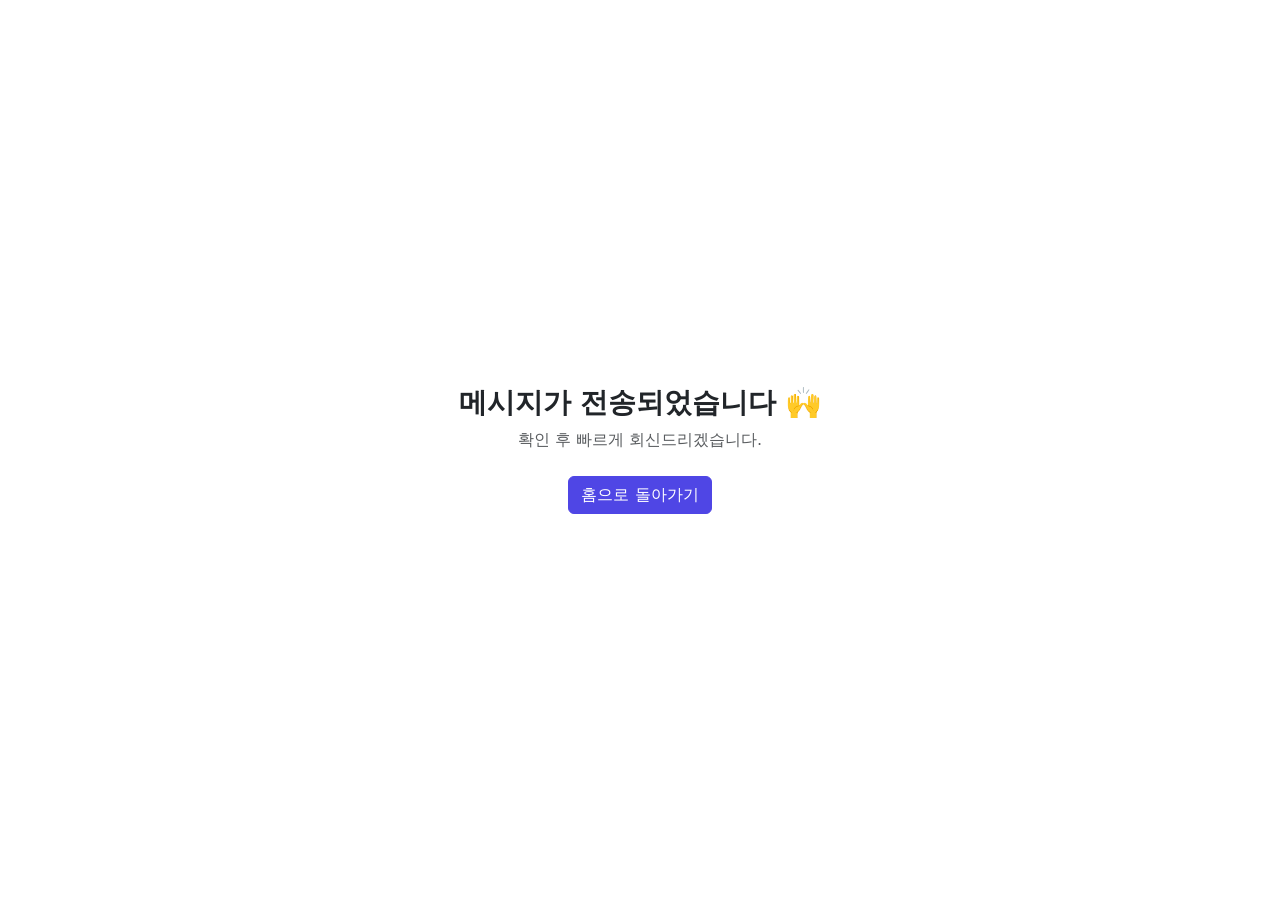
<file: success.html>
<!DOCTYPE html>
<html lang="ko" data-bs-theme="light">
<head>
    <meta charset="UTF-8">
    <meta name="viewport" content="width=device-width, initial-scale=1.0">
    <meta name="robots" content="noindex">
    <title>메시지 전송 완료</title>
    <link rel="icon" href="/assets/favicon.svg" type="image/svg+xml">
    <script src="/theme-init.js"></script>
    <link rel="stylesheet" href="https://cdn.jsdelivr.net/npm/bootstrap@5.3.2/dist/css/bootstrap.min.css">
    <link rel="stylesheet" href="/styles.css">
</head>
<body class="d-flex align-items-center justify-content-center text-center" style="min-height:100vh">
    <!-- JS가 꺼진 환경에서 폼을 제출했을 때 보여지는 페이지 -->
    <main class="container">
        <h1 class="h3 fw-bold">메시지가 전송되었습니다 🙌</h1>
        <p class="text-body-secondary">확인 후 빠르게 회신드리겠습니다.</p>
        <a href="/" class="btn btn-primary mt-2">홈으로 돌아가기</a>
    </main>
</body>
</html>
</file>
<file: styles.css>
/* ===== 디자인 토큰 ===== */
:root {
    --accent: #4f46e5;
    --accent-2: #06b6d4;
    --surface-alt: #f6f7fb;
    --card-bg: #ffffff;
    --nav-bg: rgba(255, 255, 255, 0.85);
    --bs-primary: var(--accent);
    --bs-primary-rgb: 79, 70, 229;
    --bs-link-color: var(--accent);
    --bs-link-color-rgb: 79, 70, 229;
}

[data-bs-theme="dark"] {
    --accent: #818cf8;
    --surface-alt: #161a23;
    --card-bg: #1d2230;
    --nav-bg: rgba(17, 20, 28, 0.85);
    --bs-body-bg: #11141c;
    --bs-primary-rgb: 129, 140, 248;
    --bs-link-color: var(--accent);
    --bs-link-color-rgb: 129, 140, 248;
}

/* ===== 기본 ===== */
html {
    scroll-behavior: smooth;
    scroll-padding-top: 72px;
}

body {
    font-family: 'Pretendard Variable', Pretendard, -apple-system, BlinkMacSystemFont, system-ui, 'Apple SD Gothic Neo', 'Noto Sans KR', 'Malgun Gothic', sans-serif;
    word-break: keep-all;
}

.btn-primary {
    --bs-btn-bg: var(--accent);
    --bs-btn-border-color: var(--accent);
    --bs-btn-hover-bg: #4338ca;
    --bs-btn-hover-border-color: #4338ca;
    --bs-btn-active-bg: #3730a3;
    --bs-btn-color: #fff;
}

.skip-link {
    position: absolute;
    top: 8px;
    left: 8px;
    z-index: 2000;
    padding: 8px 12px;
    background: var(--accent);
    color: #fff;
    border-radius: 8px;
}

/* ===== 네비게이션 ===== */
.navbar {
    backdrop-filter: saturate(180%) blur(12px);
    background-color: var(--nav-bg);
    border-bottom: 1px solid var(--bs-border-color-translucent);
}

.brand-mark {
    display: inline-grid;
    place-items: center;
    width: 32px;
    height: 32px;
    margin-right: 4px;
    border-radius: 8px;
    background: linear-gradient(135deg, var(--accent), var(--accent-2));
    color: #fff;
    font-size: 0.85rem;
}

.navbar .nav-link.active {
    color: var(--accent) !important;
    font-weight: 600;
}

.btn-icon {
    width: 40px;
    height: 40px;
    border-radius: 50%;
    border: 1px solid var(--bs-border-color);
    color: var(--bs-body-color);
}

/* ===== 히어로 ===== */
.hero {
    padding: 96px 0;
    background:
        radial-gradient(600px 300px at 85% 10%, rgba(6, 182, 212, 0.12), transparent),
        radial-gradient(600px 300px at 10% 90%, rgba(79, 70, 229, 0.12), transparent);
}

.eyebrow {
    display: inline-block;
    padding: 4px 12px;
    border-radius: 999px;
    background: rgba(var(--bs-primary-rgb), 0.1);
    color: var(--accent);
    font-size: 0.85rem;
    font-weight: 600;
}

.text-gradient {
    background: linear-gradient(135deg, var(--accent), var(--accent-2));
    -webkit-background-clip: text;
    background-clip: text;
    color: transparent;
}

.profile-ring {
    display: inline-block;
    padding: 6px;
    border-radius: 50%;
    background: linear-gradient(135deg, var(--accent), var(--accent-2));
}

.profile-ring img {
    display: block;
    max-width: 100%;
    height: auto;
    border: 6px solid var(--bs-body-bg);
}

/* ===== 섹션 공통 ===== */
.section-alt {
    background-color: var(--surface-alt);
}

.section-title {
    text-align: center;
    font-weight: 800;
    margin-bottom: 3rem;
}

.section-title::after {
    content: "";
    display: block;
    width: 48px;
    height: 4px;
    margin: 12px auto 0;
    border-radius: 2px;
    background: linear-gradient(90deg, var(--accent), var(--accent-2));
}

/* ===== 타임라인 ===== */
.timeline {
    list-style: none;
    max-width: 720px;
    margin: 0 auto;
    padding-left: 28px;
    border-left: 2px solid var(--bs-border-color);
}

.timeline li {
    position: relative;
    padding-bottom: 2rem;
}

.timeline li:last-child {
    padding-bottom: 0;
}

.timeline li::before {
    content: "";
    position: absolute;
    left: -36px;
    top: 4px;
    width: 14px;
    height: 14px;
    border-radius: 50%;
    background: var(--accent);
    box-shadow: 0 0 0 4px rgba(var(--bs-primary-rgb), 0.2);
}

.timeline-date {
    display: block;
    font-size: 0.85rem;
    font-weight: 600;
    color: var(--accent);
    margin-bottom: 4px;
}

/* ===== 스킬 ===== */
.skill-card {
    padding: 28px 16px;
    border-radius: 16px;
    background: var(--card-bg);
    border: 1px solid var(--bs-border-color-translucent);
    transition: transform 0.25s ease, box-shadow 0.25s ease;
}

.skill-card i {
    font-size: 2.6rem;
}

.skill-card:hover {
    transform: translateY(-4px);
    box-shadow: 0 12px 24px rgba(0, 0, 0, 0.08);
}

/* ===== 프로젝트 ===== */
.filter-btn {
    border-radius: 999px;
    padding: 6px 16px;
}

.project-card {
    border: 1px solid var(--bs-border-color-translucent);
    border-radius: 16px;
    overflow: hidden;
    background: var(--card-bg);
    transition: transform 0.3s ease, box-shadow 0.3s ease;
}

.project-card:hover {
    transform: translateY(-6px);
    box-shadow: 0 16px 32px rgba(0, 0, 0, 0.12);
}

.project-thumb {
    height: 180px;
    display: grid;
    place-items: center;
    color: #fff;
    font-size: 2.5rem;
    background: linear-gradient(135deg, var(--accent), var(--accent-2));
}

.project-thumb img {
    width: 100%;
    height: 100%;
    object-fit: cover;
}

.project-card .badge {
    background: rgba(var(--bs-primary-rgb), 0.1);
    color: var(--accent);
    font-weight: 500;
}

.project-card .card-footer {
    background: transparent;
    border: 0;
}

/* ===== 폼 / 푸터 / 기타 ===== */
#contactForm {
    background: var(--card-bg);
    border-radius: 16px;
}

footer {
    border-top: 1px solid var(--bs-border-color-translucent);
}

.back-to-top {
    position: fixed;
    right: 20px;
    bottom: 20px;
    width: 44px;
    height: 44px;
    border-radius: 50%;
    opacity: 0;
    pointer-events: none;
    transition: opacity 0.3s ease;
    z-index: 1030;
}

.back-to-top.show {
    opacity: 1;
    pointer-events: auto;
}

/* 스크롤 등장 애니메이션 (JS가 .js 클래스를 붙였을 때만 숨김 → JS 미동작 시에도 내용 보임) */
.js .reveal {
    opacity: 0;
    transform: translateY(24px);
    transition: opacity 0.6s ease, transform 0.6s ease;
}

.js .reveal.visible {
    opacity: 1;
    transform: none;
}

@media (prefers-reduced-motion: reduce) {
    html { scroll-behavior: auto; }
    .js .reveal { opacity: 1; transform: none; transition: none; }
    .skill-card, .project-card { transition: none; }
}

/* ===== 인쇄 = 이력서 PDF ===== */
@media print {
    @page { margin: 14mm; }
    .navbar, #contact, footer, .back-to-top, #projectFilters, .hero .btn, .project-card .card-footer, .skip-link { display: none !important; }
    body { background: #fff !important; color: #000 !important; }
    .hero, .section-alt { background: none !important; padding: 0 0 16px !important; }
    section { padding: 8px 0 !important; break-inside: avoid; }
    .js .reveal { opacity: 1 !important; transform: none !important; }
    .profile-ring img { width: 120px; height: 120px; }
    .project-thumb { display: none !important; }
    .project-card, .skill-card { box-shadow: none !important; border: 1px solid #ccc !important; break-inside: avoid; }
    .section-title { margin-bottom: 1rem; font-size: 1.3rem; }
    .text-gradient { color: #000 !important; background: none !important; }
}
</file>
